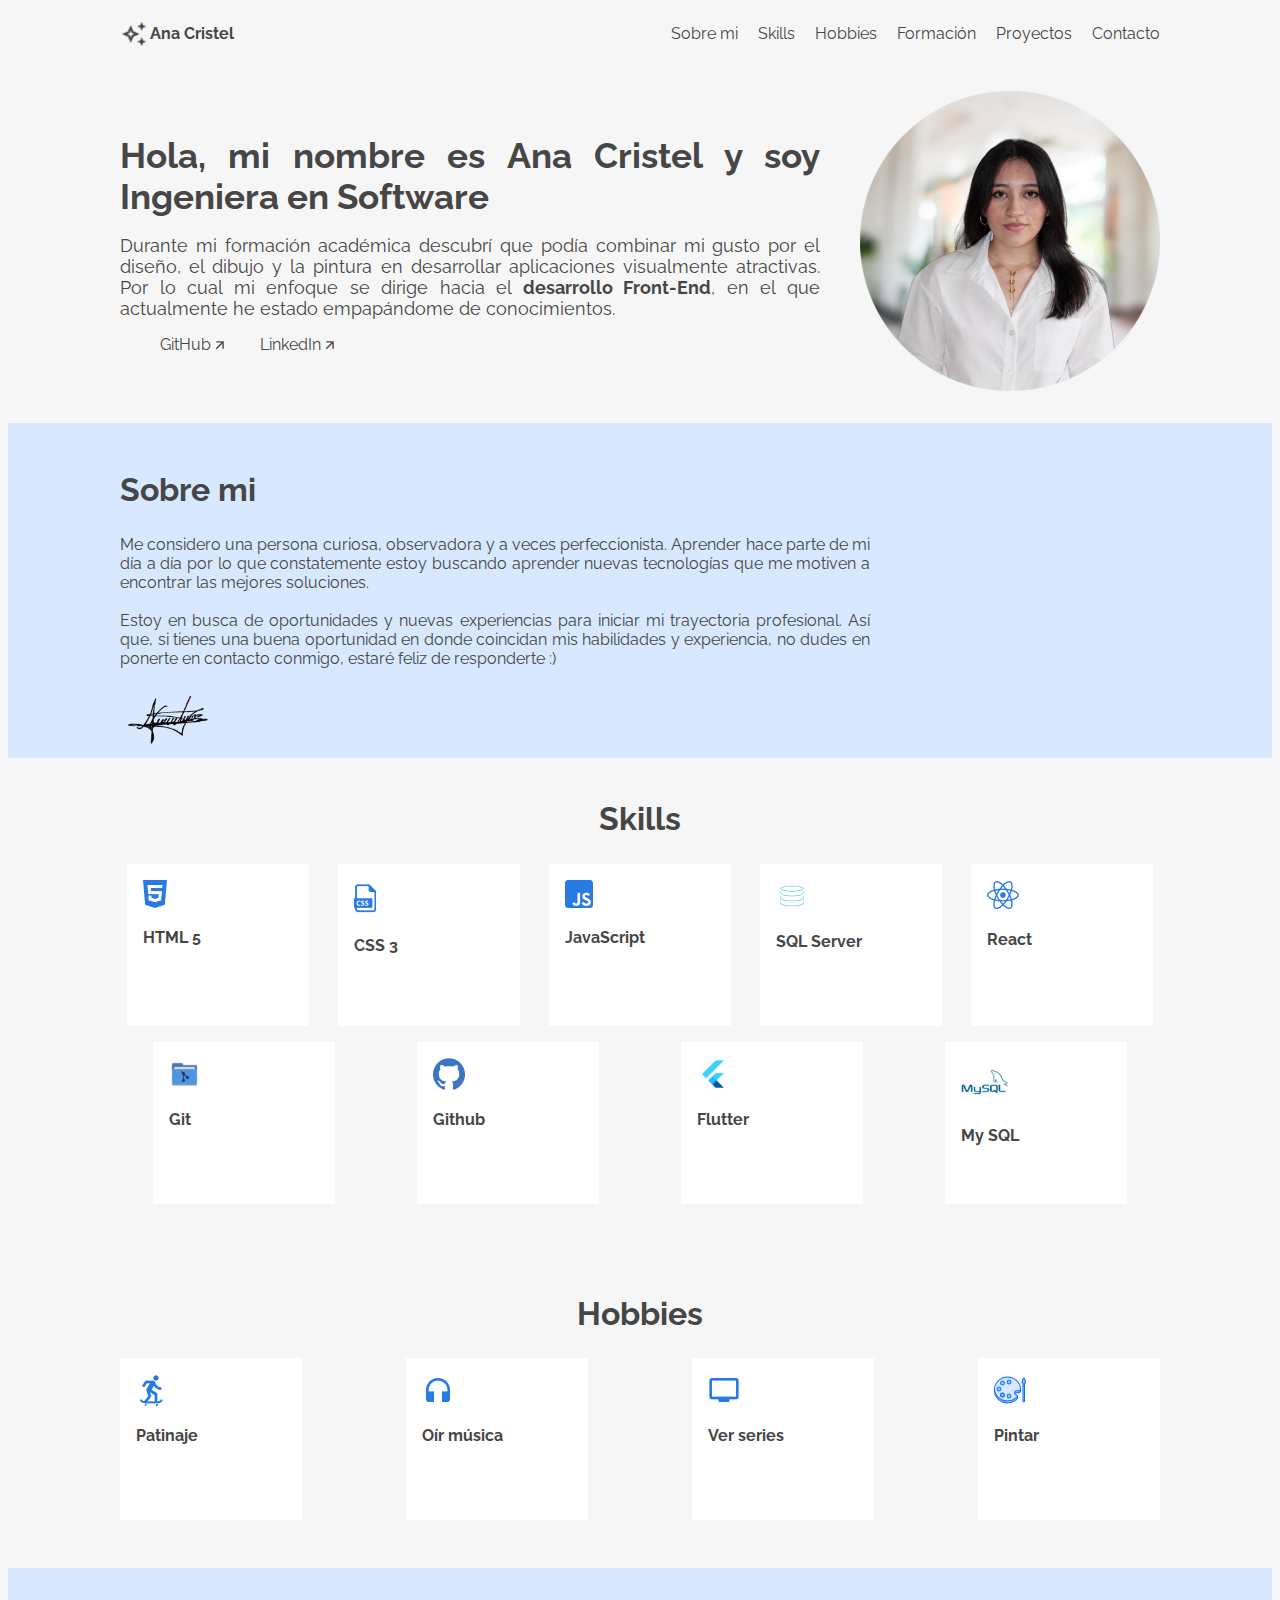
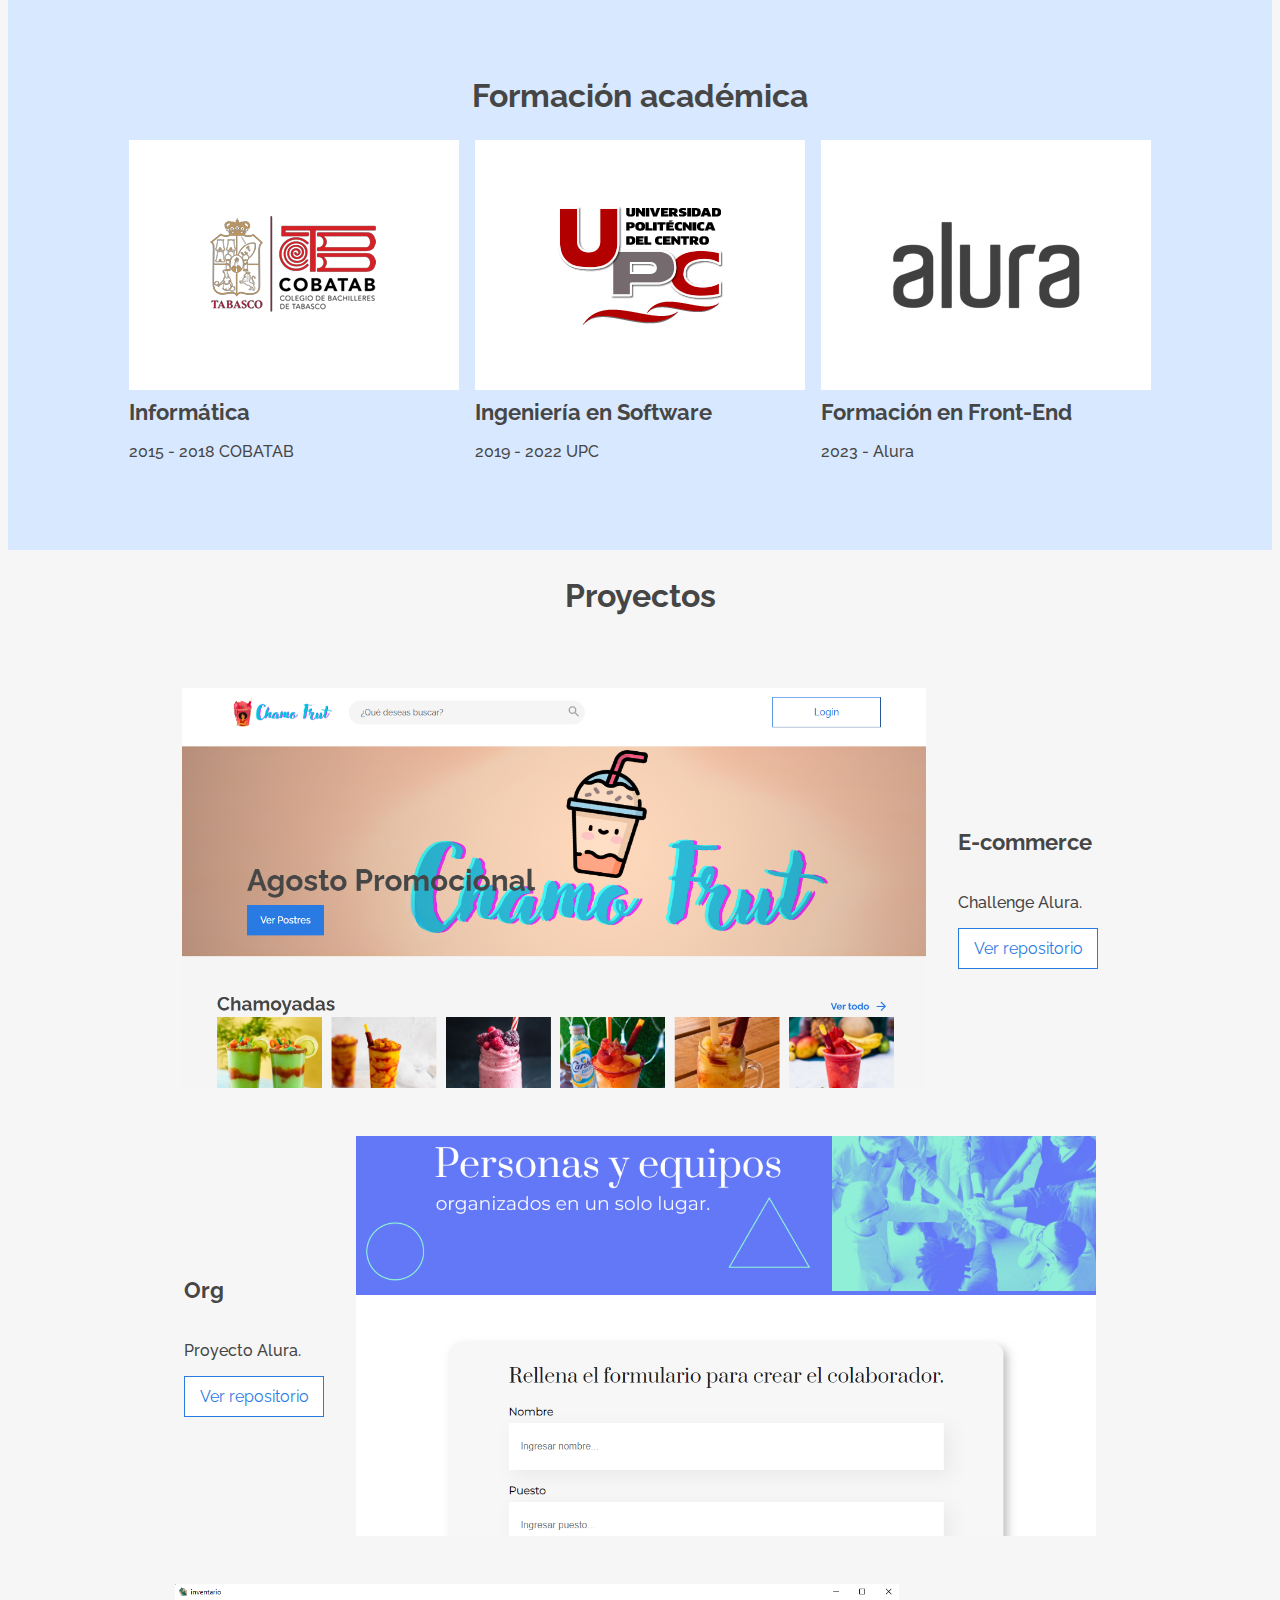
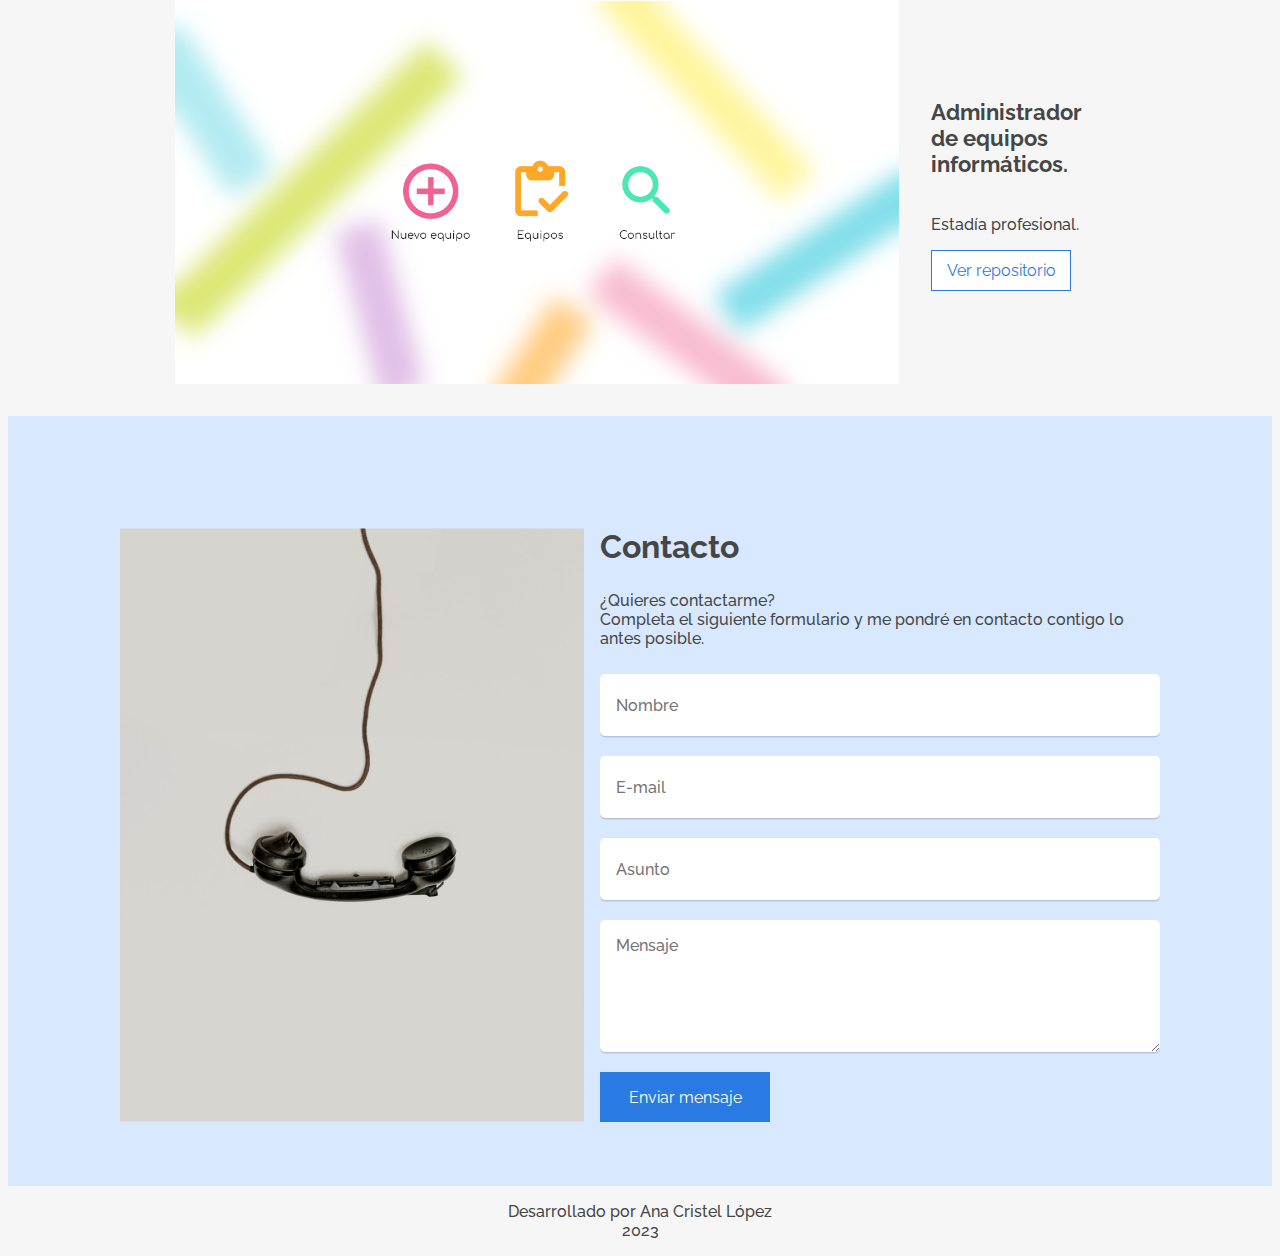
<file: index.html>
<!DOCTYPE html>
<html lang="es">

<head>
    <meta charset="UTF-8">
    <meta name="viewport" content="width=device-width, initial-scale=1.0">
    <title>Mi Portafolio</title>
    <link rel="preconnect" href="https://fonts.googleapis.com">
    <link rel="preconnect" href="https://fonts.gstatic.com" crossorigin>
    <link href="https://fonts.googleapis.com/css2?family=Raleway:wght@500;700&display=swap" rel="stylesheet">
    <link rel="stylesheet" href="css/encabezado.css">
    <link rel="stylesheet" href="css/presentacion.css">
    <link rel="stylesheet" href="css/sobre_mi.css">
    <link rel="stylesheet" href="css/skills.css">
    <link rel="stylesheet" href="css/hobbies.css">
    <link rel="stylesheet" href="css/formacion.css">
    <link rel="stylesheet" href="css/proyectos.css">
    <link rel="stylesheet" href="css/contacto.css">
    <link rel="shortcut icon" href="assets/vector.png">
</head>

<body>
    <header class="head">
        <div class="head-logo">
            <img src="assets/vector.png" alt="ícono" class="head-logo-img">
            <span class="head-logo-texto">Ana Cristel</span>
        </div>
        <nav>
            <ul class="head-lista">
                <li class="head-links"><a href="#sobre-mi">Sobre mi</a></li>
                <li class="head-links"><a href="#skills">Skills</a></li>
                <li class="head-links"><a href="#hobbies">Hobbies</a></li>
                <li class="head-links"><a href="#formacion">Formación</a></li>
                <li class="head-links"><a href="#proyectos">Proyectos</a></li>
                <li id="link" class="head-links"><a href="#contacto">Contacto</a></li>
            </ul>
        </nav>
    </header>
    <main>
        <!--seccion principal-->
        <section class="presentacion-container">
            <div class="presentacion-divisor">
                <h1 class="titulo-presentacion">Hola, mi nombre es Ana Cristel y soy Ingeniera en Software</h1>
                <p class="texto-presentacion">Durante mi formación académica descubrí que podía combinar mi gusto por el
                    diseño, el dibujo y la pintura en desarrollar aplicaciones visualmente atractivas. Por lo cual mi
                    enfoque se dirige hacia el <b>desarrollo Front-End</b>, en el que actualmente he estado empapándome
                    de conocimientos.</p>
                <ul>
                    <li class="links-presentacion">
                        <a href="https://github.com/anacristel">GitHub
                            <img src="assets\arrow.png"></a>
                    </li>
                    <li class="links-presentacion">
                        <a href="https://www.linkedin.com/in/ana-cristel-dev/">LinkedIn
                            <img src="assets\arrow.png"></a>
                    </li>
                </ul>
            </div>
            <img src="assets/profile-pic.png" alt="Foto." class="imagen-presentacion">
        </section>
        <!--seccion sobre mi-->
        <section class="sobre-mi_container" id="sobre-mi">
            <h2 class="titulo-sobre-mi">Sobre mi</h2>
            <p class="texto-sobre-mi">Me considero una persona curiosa, observadora y a veces perfeccionista. Aprender
                hace parte de mi día a día por lo que constatemente estoy buscando aprender nuevas tecnologías que me
                motiven a encontrar las mejores soluciones.<br><br>
                Estoy en busca de oportunidades y nuevas experiencias para iniciar mi trayectoria profesional. Así que,
                si tienes una buena oportunidad en donde coincidan mis habilidades y experiencia, no dudes en ponerte en
                contacto conmigo, estaré feliz de responderte :)
            </p>
            <img src="assets/firma.png" alt="Firma" class="firma-sobre-mi">
        </section>
        <!--seccion skills-->
        <section class="skills-container" id="skills">
            <h2 class="titulo-skills">Skills</h2>
            <div class="lista-skills">
                <div class="items-skills">
                    <img src="assets/htlm_icon.png" alt="icono">
                    <p>HTML 5</p>
                </div>
                <div class="items-skills">
                    <img src="assets/css_icon.png" alt="icono">
                    <p>CSS 3</p>
                </div>
                <div class="items-skills">
                    <img src="assets/js_icon.png" alt="icono">
                    <p>JavaScript</p>
                </div>
                <div class="items-skills">
                    <img src="assets/database_icon.png" alt="icono">
                    <p>SQL Server</p>
                </div>
                <div class="items-skills">
                    <img src="assets/react_icon.png" alt="icono">
                    <p>React</p>
                </div>
                <div class="items-skills">
                    <img src="assets/git3.png" alt="icono">
                    <p>Git</p>
                </div>
                <div class="items-skills">
                    <img src="assets/Github_icon.png" alt="icono">
                    <p>Github</p>
                </div>
                <div class="items-skills">
                    <img src="assets/flutter_icon.png" alt="icono">
                    <p>Flutter</p>
                </div>
                <div class="items-skills">
                    <img src="assets/mysql_icon.png" alt="icono">
                    <p>My SQL</p>
                </div>
            </div>
        </section>
        <!--seccion hobbies-->
        <section class="hobbies-container" id="hobbies">
            <h2 class="titulo-hobbies">Hobbies</h2>
            <div class="lista-hobbies">
                <div class="items-hobbies">
                    <img src="assets/skate_icon.png" alt="">
                    <p>Patinaje</p>
                </div>
                <div class="items-hobbies">
                    <img src="assets/headphones_icon.png" alt="">
                    <p>Oír música</p>
                </div>
                <div class="items-hobbies">
                    <img src="assets/tv_icon.png" alt="">
                    <p>Ver series</p>
                </div>
                <div class="items-hobbies">
                    <img src="assets/cepillo-de-pintura.png" alt="">
                    <p>Pintar</p>
                </div>
            </div>
        </section>
        <!--seccion formacion academica-->
        <section class="formacion-container" id="formacion">
            <h2 class="titulo-formacion">Formación académica</h2>
            <div class="lista-formacion">
                <div class="items-formacion">
                    <div class="div-formacion">
                        <img src="assets/logo-cobatab.png" alt="logo institución">
                    </div>
                    <p class="texto-formacion">Informática</p>
                    <p class="fecha-formacion">2015 - 2018 COBATAB</p>
                </div>
                <div class="items-formacion">
                    <div class="div-formacion">
                        <img src="assets/logo-updc.png" alt="logo institución">
                    </div>
                    <p class="texto-formacion">Ingeniería en Software</p>
                    <p class="fecha-formacion">2019 - 2022 UPC</p>
                </div>
                <div class="items-formacion">
                    <div class="div-formacion">
                        <img src="assets/alura_logo.png" alt="logo de institución">
                    </div>
                    <p class="texto-formacion">Formación en Front-End</p>
                    <p class="fecha-formacion">2023 - Alura</p>
                </div>
            </div>
        </section>
        <!--seccion proyectos-->
        <section class="proyectos-container" id="proyectos">
            <h2 class="h2-proyectos">Proyectos</h2>
            <div class="div-proyecto">
                <img src="assets/proyecto-js.png" alt="Foto" class="img-proyecto">
                <div class="div-proyecto_texto">
                    <h3 class="titulo-proyecto">E-commerce</h3>
                    <p>Challenge Alura.</p>
                    <button id="btn-proyecto-js" class="boton-proyecto">Ver repositorio</button>
                </div>
            </div>
            <div class="div-proyecto" id="div-org">
                <div class="div-proyecto_texto">
                    <h3 class="titulo-proyecto">Org</h3>
                    <p>Proyecto Alura.</p>
                    <button id="btn-proyecto-react" class="boton-proyecto">Ver repositorio</button>
                </div>
                <img src="assets/proyecto-react.png" alt="Foto" class="img-proyecto">
            </div>
            <div class="div-proyecto">
                <img src="assets/proyecto-flutter.png" alt="Foto" class="img-proyecto">
                <div class="div-proyecto_texto">
                    <h3 class="titulo-proyecto">Administrador de equipos informáticos.</h3>
                    <p>Estadía profesional.</p>
                    <button id="btn-proyecto-flutter" class="boton-proyecto">Ver repositorio</button>
                </div>
            </div>
        </section>
        <!--seccion contacto-->
        <section class="contacto-container" id="contacto">
            <img src="assets/contact_image.png" alt="telefono" class="imagen-contacto">
            <form action="https://formsubmit.co/lopezsanchez.anacristel@gmail.com" method="POST"
                class="formulario-contacto">
                <label>Contacto</label>
                <p>¿Quieres contactarme?<br>
                    Completa el siguiente formulario y me pondré en contacto contigo lo antes posible.
                </p>
                <input type="text" id="name" name="name" placeholder="Nombre" maxlength="50" required>
                <div id="name-val"></div>
                <input type="email" id="email" name="email" placeholder="E-mail" required>
                <div id="email-val"></div>
                <input type="text" id="asunto" name="subject" placeholder="Asunto" data-tipo="asunto" required>
                <div id="asunto-val"></div>
                <textarea id="mensaje" name="message" cols="50" rows="5" placeholder="Mensaje" maxlength="300"
                    required></textarea>
                <div id="textarea-val"></div>
                <button id="btn-enviar" type="submit">Enviar mensaje</button>

                <input type="hidden" name="_next" value="https://anacristel.github.io/Portafolio/form-enviado.html">
                <input type="hidden" name="_captcha" value="false">
            </form>
        </section>
        <footer>
            <p>Desarrollado por Ana Cristel López <br> 2023</p>
        </footer>
    </main>
    <script src="main.js" type="module"></script>
</body>

</html>
</file>
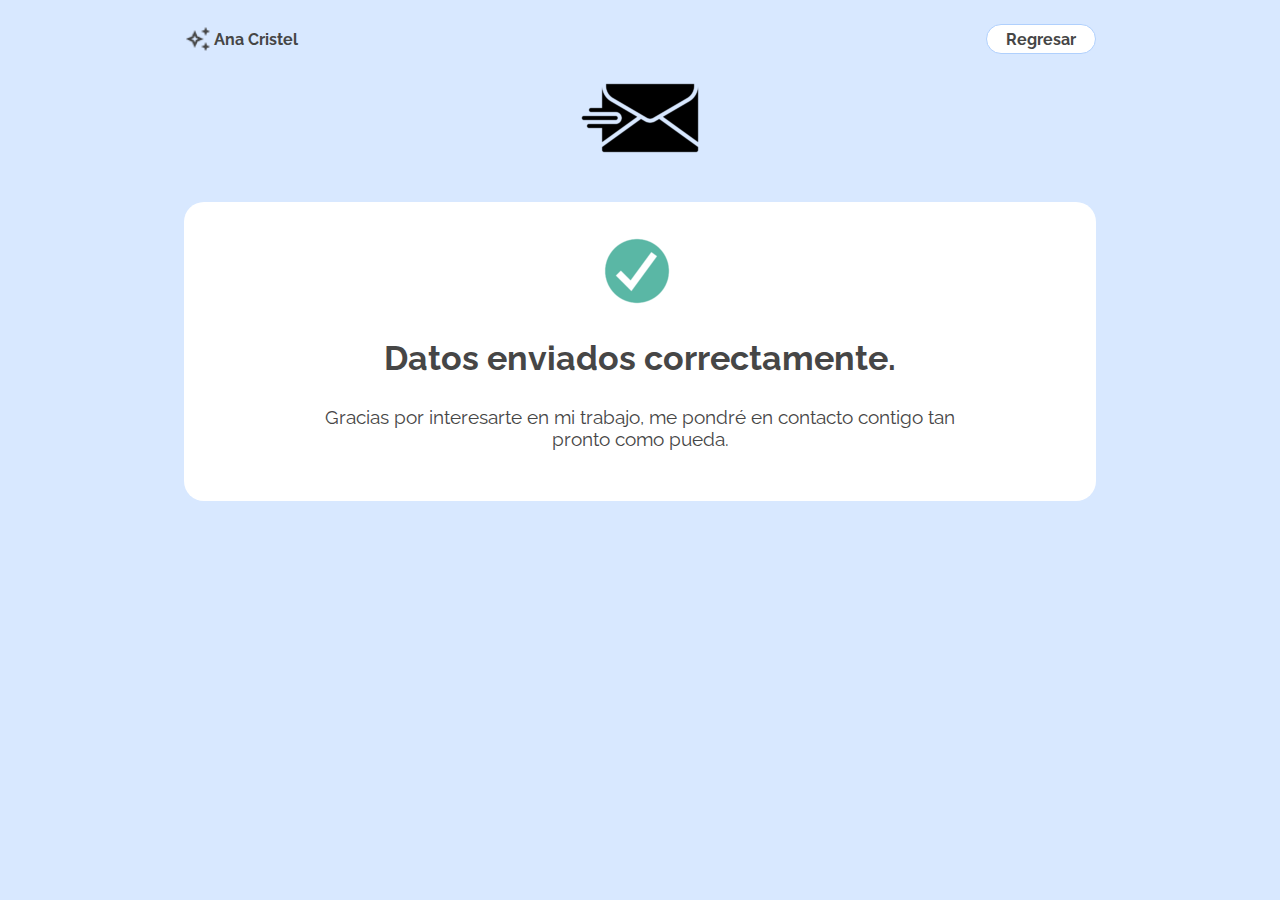
<file: form-enviado.html>
<!DOCTYPE html>
<html lang="es">

<head>
    <meta charset="UTF-8">
    <meta name="viewport" content="width=device-width, initial-scale=1.0">
    <title>Datos enviados</title>
    <link rel="preconnect" href="https://fonts.googleapis.com">
    <link rel="preconnect" href="https://fonts.gstatic.com" crossorigin>
    <link href="https://fonts.googleapis.com/css2?family=Raleway:wght@500;700&display=swap" rel="stylesheet">
    <link rel="stylesheet" href="css/form-enviado.css">
    <link rel="shortcut icon" href="assets/vector.png">
</head>

<body class="body-datos-env">
    <header class="head">
        <div class="head-logo">
            <img src="assets/vector.png" alt="ícono" class="head-logo-icon">
            <span class="head-logo-texto">Ana Cristel</span>
        </div>
        <a href="index.html"><button>Regresar</button></a>
    </header>
    <img class="icono-email" src="assets/email-enviado.png" alt="icono">
    <div class="div">
        <img alt="icono" src="assets/ok.png">
        <h2>Datos enviados correctamente.</h2>
        <p>Gracias por interesarte en mi trabajo, me pondré en contacto contigo tan pronto como pueda.</p>
    </div>
</body>

</html>
</file>
<file: css/encabezado.css>
body {
    background: #F6F6F6;
}

.head {
    display: flex;
    justify-content: space-between;
    align-items: center;
    padding-left: 7rem;
    padding-right: 7rem;
}

.head-logo {
    align-items: center;
    width: 116px;
    height: 24px;
    display: flex;
    justify-content: space-around;
}

.head-logo-img {
    width: 24px;
}

.head-logo-texto {
    font-family: 'Raleway';
    font-size: 16;
    font-weight: bold;
    color: #464646;
}

.head-links {
    display: inline-block;
    font-size: 16;
    font-family: 'Raleway';
    font-weight: Medium;
    margin-left: 1rem;
}

a {
    text-decoration: none;
    color: #464646;
}

.head-links:hover {
    font-weight: bold;
}

@media screen and (max-width: 600px) {
    .head {
        padding-left: 1rem;
        padding-right: 1rem;
    }

    .head-links:not(#link) {
        display: none;
    }
}
</file>
<file: css/presentacion.css>
.presentacion-container {
    padding-left: 7rem;
    padding-right: 7rem;
    display: flex;
    margin-top: 2rem;
    margin-bottom: 2rem;
    justify-content: space-between;
    align-items: center;

}

.presentacion-divisor {
    width: 700px;
    gap: 24px;
    text-align: justify;
}

.titulo-presentacion {
    font-size: 2.2rem;
    font-weight: bold;
    font-family: 'Raleway';
    color: #464646;
    margin-bottom: 1rem;
}

.texto-presentacion {
    font-size: 1.1rem;
    font-family: 'Raleway';
    color: #464646;
    align-content: center;
    margin-bottom: 1rem;
}

.links-presentacion {
    display: inline-block;
    font-size: 1rem;
    font-family: 'Raleway';
    color: #464646;
    padding-right: 2rem;
}

.imagen-presentacion {
    width: 300px;
    height: 300px;
}

.links-presentacion:hover {
    font-weight: bold;
}

@media screen and (max-width: 600px) {
    .presentacion-container {
        padding: 0 1rem;
        flex-direction: column-reverse;
        align-items: stretch;
    }

    .presentacion-divisor {
        width: auto;
    }

    .imagen-presentacion {
        width: 98px;
        height: 98px;
    }

    .titulo-presentacion {
        font-size: 22px;
    }

    .texto-presentacion {
        font-size: 14px;

    }
}
</file>
<file: css/sobre_mi.css>
.sobre-mi_container {
    background: #d8e8ff;
    padding-left: 7rem;
    padding-right: 7rem;
    padding-top: 1rem;
}

.titulo-sobre-mi {
    margin-top: 2rem;
    font-size: 32px;
    font-family: 'Raleway';
    font-weight: bold;
    color: #464646;
}

.texto-sobre-mi {
    width: 750px;
    text-align: justify;
    font-size: 16px;
    font-family: 'Raleway';
    color: #464646;
}

.firma-sobre-mi {
    width: 100px;
}

@media screen and (max-width: 600px) {
    .sobre-mi_container {
        padding: 1rem;
    }

    .titulo-sobre-mi {
        font-size: 22px;
    }

    .texto-sobre-mi {
        font-size: 14px;
        width: auto;
    }
}
</file>
<file: css/skills.css>
.skills-container {
    background: #F6F6F6;
    padding: 1rem 7rem;
}

.titulo-skills {
    font-size: 32px;
    font-family: 'Raleway';
    font-weight: bold;
    color: #464646;
    text-align: center;
}

.lista-skills {
    display: flex;
    flex-wrap: wrap;
    gap: 16px;
    justify-content: space-around;
}

.items-skills {
    background-color: #FFFFFF;
    padding: 16px;
    width: 150px;
    height: 130px;
}

.items-skills p {
    font-family: 'Raleway';
    font-size: 16px;
    color: #464646;
    font-weight: 700;
}

@media screen and (max-width: 600px) {
    .skills-container {
        padding: 1rem;
    }

    .titulo-skills {
        font-size: 22px;
    }

    .lista-skills {
        gap: 32px;
    }

    .items-skills {
        width: 110px;
        height: 90px;
    }
}
</file>
<file: css/hobbies.css>
.hobbies-container {
    background: #F6F6F6;
    padding: 3rem 7rem;
}

.titulo-hobbies {
    text-align: center;
    font-family: 'Raleway';
    font-size: 32px;
    font-weight: 700;
    color: #464646;
}

.lista-hobbies {
    display: flex;
    justify-content: space-between;
}

.items-hobbies {
    background: #FFFFFF;
    padding: 16px;
    width: 150px;
    height: 130px;
}

.items-hobbies p {
    font-family: 'Raleway';
    font-size: 16px;
    color: #464646;
    font-weight: 700;
}

@media screen and (max-width: 600px) {
    .hobbies-container {
        padding: 2.4rem 1rem;
    }

    .titulo-hobbies {
        font-size: 22px;
    }

    .lista-hobbies {
        flex-wrap: wrap;
        gap: 32px;
        justify-content: space-around;
    }

    .items-hobbies {
        width: 110px;
        height: 90px;
    }
}
</file>
<file: css/formacion.css>
.formacion-container {
    background-color: #d8e8ff;
    padding: 82px;
}

.titulo-formacion {
    text-align: center;
    font-family: 'Raleway';
    font-size: 32px;
    font-weight: 700;
    color: #464646;
}

.lista-formacion {
    display: flex;
    justify-content: center;
    gap: 16px;
}

.items-formacion {
    list-style: none;
    display: flex;
    flex-direction: column;
    line-height: 1px;
}

.div-formacion {
    background-color: #FFFFFF;
    width: 330px;
    height: 250px;
    display: flex;
    justify-content: center;
    align-items: center;
}

.texto-formacion {
    font-family: 'Raleway';
    font-size: 22px;
    font-weight: 700;
    color: #464646;
}

.fecha-formacion {
    font-family: 'Raleway';
    font-size: 16px;
    font-weight: 500;
    color: #464646;
}

@media screen and (max-width: 600px) {
    .formacion-container {
        padding: 1rem;
    }

    .titulo-formacion {
        font-size: 22px;
    }

    .lista-formacion {
        flex-wrap: wrap;
    }

    .div-formacion {
        width: 290px;
        height: 170px;
    }

    .texto-formacion {
        font-size: 16px;
    }

    .fecha-formacion {
        font-size: 14px;
    }
}
</file>
<file: css/proyectos.css>
.proyectos-container {
    padding-left: 82px;
    padding-right: 82px;
    display: flex;
    flex-direction: column;
    gap: 48px;
    align-items: center;
}

.h2-proyectos {
    font-family: 'Raleway';
    font-size: 32px;
    font-weight: 700;
    color: #464646;
}

.div-proyecto {
    width: 930px;
    display: flex;
    justify-content: center;
    gap: 32px;
}

.div-proyecto_texto {
    display: flex;
    flex-direction: column;
    justify-content: center;
}

.titulo-proyecto {
    color: #464646;
    font-family: 'Raleway';
    font-size: 22px;
    font-weight: 700;
}

.div-proyecto_texto p {
    color: #464646;
    font-family: 'Raleway';
    font-size: 16px;
    font-weight: 500;
}

.boton-proyecto {
    border: 1px solid #2A7AE4;
    width: 140px;
    padding: 10px;
    background-color: #FFFFFF;
    color: #2A7AE4;
    font-family: 'Raleway';
    font-size: 16px;
    font-weight: 400;
}

.img-proyecto {
    height: 400px;
}

.boton-proyecto:hover {
    cursor: pointer;
    background-color: #e8f1fd;
}

@media screen and (max-width: 600px) {
    .proyectos-container {
        padding: 1rem;
        gap: 32px;
    }

    .h2-proyectos {
        font-size: 22px;
    }

    .div-proyecto {
        width: 300px;
        display: block;
        gap: 0;
    }

    #div-org {
        display: flex;
        flex-direction: column-reverse;
    }

    .titulo-proyecto {
        font-size: 16px;
    }

    .div-proyecto_texto p {
        font-size: 14px;
    }

    .boton-proyecto {
        width: 116px;
        font-size: 14px;
        padding: 8px;
    }

    #btn-proyecto-react {
        margin-bottom: 16px;
    }

    .img-proyecto {
        width: 300px;
        height: 140px;
    }
}
</file>
<file: css/contacto.css>
.contacto-container {
    padding-left: 7rem;
    padding-right: 7rem;
    padding-top: 7rem;
    padding-bottom: 64px;
    margin-top: 32px;
    background: #d8e8ff;
    display: flex;
    gap: 16px;
}

.formulario-contacto {
    display: flex;
    flex-direction: column;
    justify-content: space-between;
}

.formulario-contacto label {
    font-family: 'Raleway';
    font-size: 32px;
    font-style: normal;
    font-weight: 700;
    color: #464646;
}

.formulario-contacto p {
    font-family: 'Raleway';
    font-size: 16px;
    font-style: normal;
    font-weight: 500;
    color: #464646;
}

.formulario-contacto input {
    height: 60px;
    padding-left: 16px;
    padding-right: 16px;
    font-family: 'Raleway';
    font-size: 16px;
    font-weight: 500;
    color: #464646;
    border: none;
    border-radius: 5px;
    box-shadow: 0 1.5px rgba(0, 0, 0, 0.15);
    font-family: 'Raleway';
}

.formulario-contacto textarea {
    height: 100px;
    padding: 16px;
    font-family: 'Raleway';
    font-size: 16px;
    font-weight: 500;
    color: #464646;
    border: none;
    border-radius: 5px;
    box-shadow: 0 1.5px rgba(0, 0, 0, 0.15);
    font-family: 'Raleway';
}

.formulario-contacto button {
    padding: 16px;
    background-color: #2A7AE4;
    font-family: 'Raleway';
    font-size: 16px;
    color: #FFFFFF;
    border: none;
    width: 170px;
    height: 50px;
}

.formulario-contacto button:hover {
    font-size: 18px;
    cursor: pointer;
}

.error {
    padding-left: 16px;
    color: red;
    font-size: 12px;
    font-family: 'Raleway';
    line-height: 1.2;
}

footer {
    font-family: 'Raleway';
    font-size: 16px;
    font-weight: 500;
    color: #464646;
    text-align: center;
}

@media screen and (max-width: 600px) {
    .contacto-container {
        padding: 0 0 0 0;
    }

    .imagen-contacto {
        display: none;
    }

    .formulario-contacto {
        gap: 8px;
        padding: 1rem;
        margin-right: 2rem;
    }

    .formulario-contacto label {
        font-size: 22px;
    }

    .formulario-contacto p {
        font-size: 16px;
    }

    .formulario-contacto input {
        width: 100%;
        height: 50px;
    }

    .formulario-contacto textarea {
        width: 100%;
    }

    .formulario-contacto button {
        font-size: 14px;
    }
}
</file>
<file: css/form-enviado.css>
.body-datos-env {
    background-color: #d8e8ff;
    padding: 1rem 11rem;
    text-align: center;
}

.head {
    display: flex;
    justify-content: space-between;
    align-items: center;
}

.head-logo {
    align-items: center;
    width: 116px;
    height: 24px;
    display: flex;
    justify-content: space-around;
}

.head-logo-icon {
    width: 24px;
    color: #464646;
}

.head-logo-texto {
    font-family: 'Raleway';
    font-size: 16px;
    font-weight: bold;
    color: #464646;
}

.head button {
    width: 110px;
    height: 30px;
    color: #464646;
    font-size: 16px;
    font-family: 'Raleway';
    font-weight: bold;
    background-color: #FFFFFF;
    border: 1px solid #b0d0fd;
    border-radius: 15px;
}

.head button:hover {
    font-size: 17px;
    cursor: pointer;
}

.div {
    background-color: #FFFFFF;
    border-radius: 20px;
    margin-top: 1rem;
    padding: 2rem 7rem;
    text-align: center;
}

.div h2 {
    font-family: 'Raleway';
    font-size: 34px;
    color: #464646;
}

.div p {
    font-family: 'Raleway';
    font-size: 19px;
    color: #464646;
}

@media screen and (max-width: 600px) {
    .body-datos-env {
        padding: 1rem;
    }

    .head button {
        width: 90px;
        font-size: 14px;
    }

    .icono-email {
        width: 90px;
        margin-top: 3rem;
    }

    .div {
        padding: 1rem;
        margin-top: 3rem;
    }

    .div img {
        width: 50px;
    }

    .div h2 {
        font-size: 22px;
    }

    .div p {
        font-size: 16px;
        text-align: justify;
    }
}
</file>
